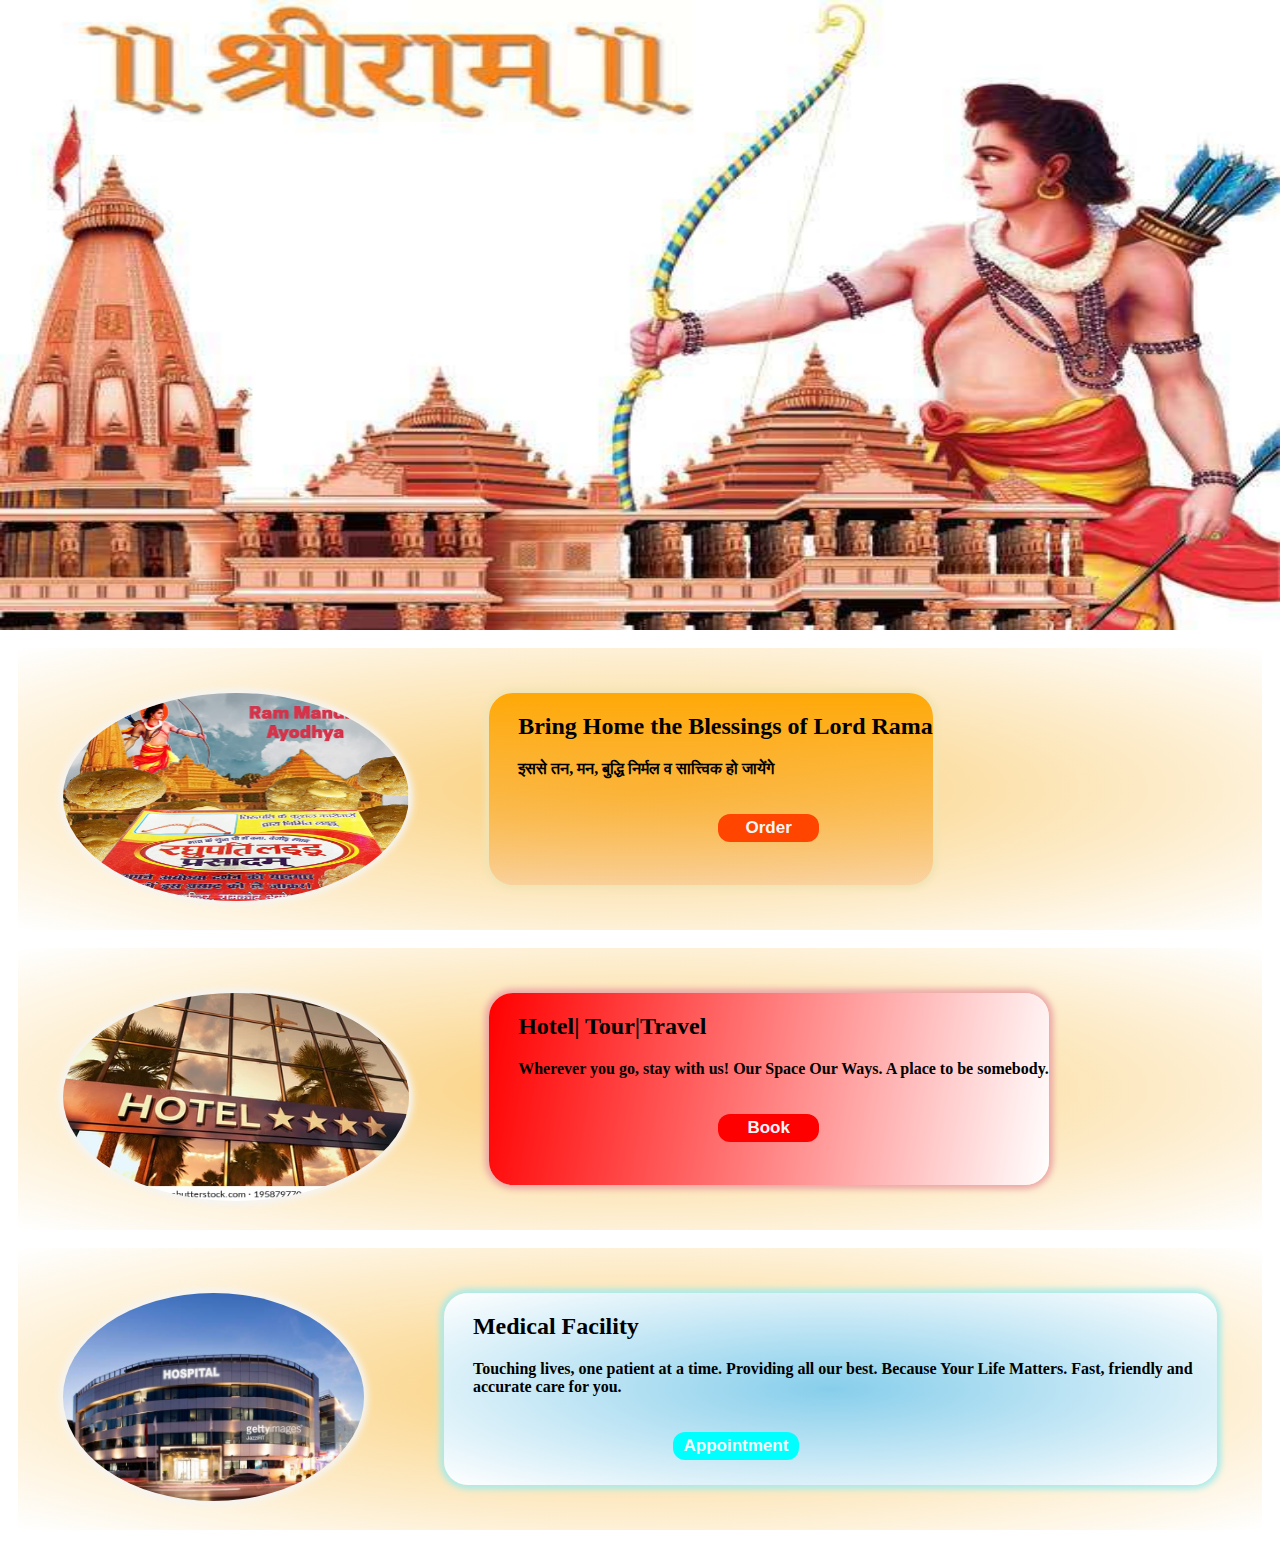
<file: facility.html>
<!DOCTYPE html>
<html lang="en">

<head>
    <meta charset="UTF-8">
    <meta http-equiv="X-UA-Compatible" content="IE=edge">
    <meta name="viewport" content="width=device-width, initial-scale=1.0">
    <link rel="stylesheet" href="facility.css">
    <title>Facility</title>
</head>

<body>
    <header id="body-header">
        <!-- <h1>Facility</h1> -->
    </header>
    <main>
        <div class="parshad">
            <div class="parshad-pic">
                <img src="./images/ram-parshad.jpg" alt="parshad" srcset="">
            </div>
            <div class="center">
                <div class="parshad-text">
                    <h2>Bring Home the Blessings of Lord Rama</h2>
                    <p>
                        इससे तन, मन, बुद्धि निर्मल व सात्त्विक हो जायेंगे
                    </p>
                    <button class="btn">
                        <a href="https://onlineprasad.com/">Order</a>
                    </button>
                </div>
            </div>
        </div>
        <div class="parshad">
            <div class="parshad-pic">
                <img src="./images/hotel.webp" alt="parshad" srcset="">
            </div>
            <div class="center">
                <div class="parshad-text hospital">
                    <h2>Hotel| Tour|Travel</h2>
                    <p>
                        Wherever you go, stay with us! Our Space Our Ways. A place to be somebody.
                    </p>
                    <button class="btn">
                        <a href="https://www.oyorooms.com/">Book</a>
                    </button>
                </div>
            </div>
        </div>
        <div class="parshad">
            <div class="parshad-pic">
                <img src="./images/hospital.jpg" alt="parshad" srcset="">
            </div>
            <div class="center">

                <div class="parshad-text hotel">

                    <h2>Medical Facility</h2>
                    <p>
                        Touching lives, one patient at a time. Providing all our best. Because Your Life Matters. Fast,
                        friendly and accurate care for you.
                    </p>
                    <button class="btn">
                        <a href="https://www.fortishealthcare.com/">Appointment</a>
                    </button>
                </div>
            </div>
        </div>

    </main>
</body>

</html>
</file>
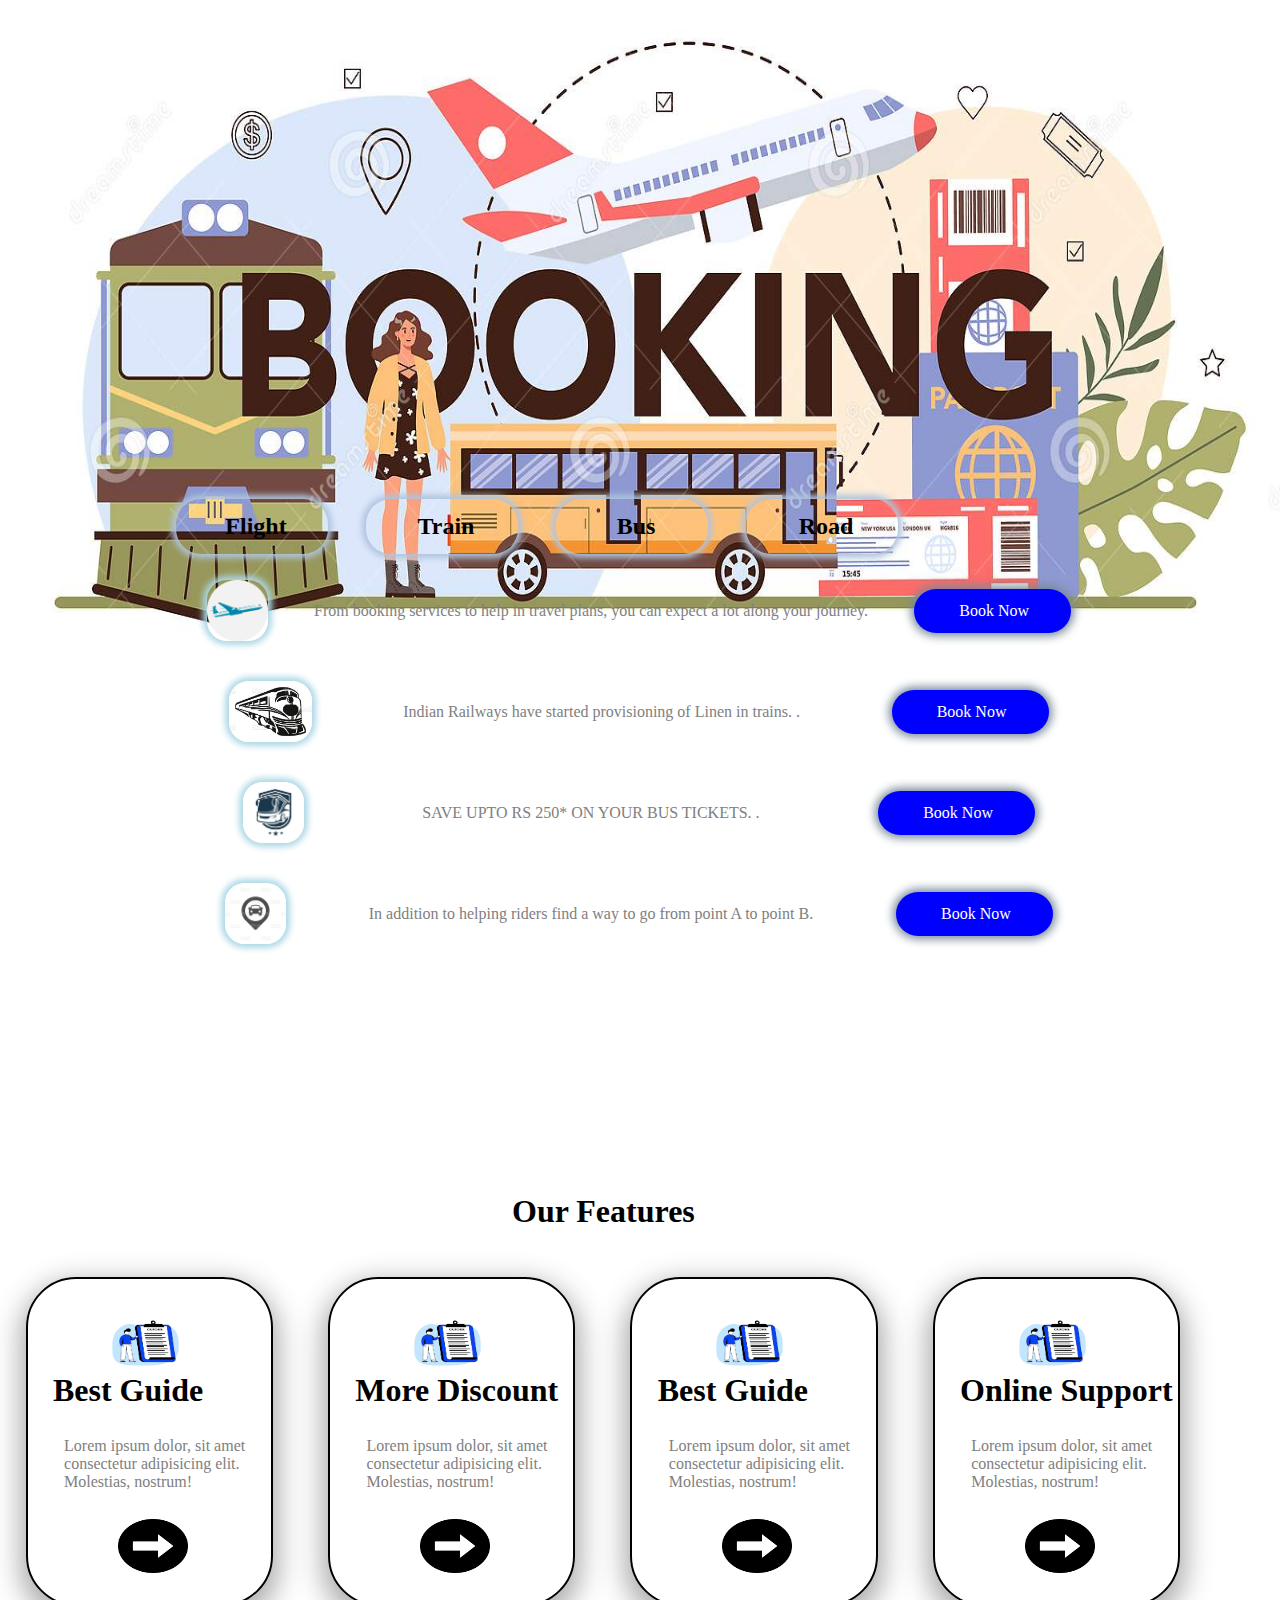
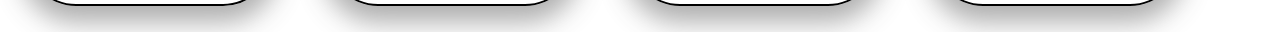
<file: plan_a_yatra.html>
<!DOCTYPE html>
<html lang="en">
<head>
    <meta charset="UTF-8">
    <meta http-equiv="X-UA-Compatible" content="IE=edge">
    <meta name="viewport" content="width=device-width, initial-scale=1.0">
    <link rel="stylesheet" href="plan_a_yatra.css">
    <title>Plan a Yatra</title>
</head>
<body>
    <header id="body-header">
        <div id="box1">
           <h2 class="y">Flight</h2>
           <h2 class="y">Train</h2>
           <h2 class="y">Bus</h2>
           <h2 class="y">Road</h2>
        </div>
        <div id="box2">
            <div class="box-2" id="flight">

                <div class="b-2">
                <img src="/images/flighti.png">
                </div>
                <div class="b-2">
                    <p>From booking services to help in travel plans, you can expect a lot along your journey.</p>
                </div>
               
                <div class="b-2 book">
                    <a href=" https://www.airindia.in/" target="_blank">Book Now</a> 
                </div>
            </div>
            <div class="box-2" id="flight">

                <div class="b-2">
                <img src="/images/train.jpg">
                </div>
                <div class="b-2">
                    <p>Indian Railways have started provisioning of Linen in trains.      .</p>
                </div>
               
                <div class="b-2 book">
                    <a href=" https://www.irctc.co.in/nget/train-search" target="_blank">Book Now</a> 
                </div>
            </div>
            <div class="box-2" id="flight">

                <div class="b-2">
                <img src="/images/bus.jpg">
                </div>
                <div class="b-2">
                    <p>SAVE UPTO RS 250* ON YOUR BUS TICKETS.                              .</p>
                </div>
               
                <div class="b-2 book">
                    <a href="https://www.redbus.in/" target="_blank">Book Now</a> 
                </div>
            </div>
            <div class="box-2" id="flight">

                <div class="b-2">
                <img src="/images/taxi.jpg">
                </div>
                <div class="b-2">
                    <p>In addition to helping riders find a way to go from point A to point B.</p>
                </div>
               
                <div class="b-2 book">
                    <a href="https://www.uber.com/in/en/" target="_blank">Book Now</a> 
                </div>
            </div>
        </div>
    </header>
    <main>
        <div id="box-3">
             <h1>Our Features</h1>
            <div class="sphere">
                <div id="img">
                    <img src="/images/guid.jpg" alt="" srcset="">
                </div>
                <div class="font-weight">
                    <h1>Best Guide</h1>
                </div>
                <div class="para">
                    <p>
                        Lorem ipsum dolor, sit amet consectetur adipisicing elit. Molestias, nostrum!
                    </p>
                </div>
                <div id="arrow">
                    <img src="/images/vector.jpg" alt="" srcset="">
                </div>
            </div>
            <div class="sphere">
                <div id="img">
                    <img src="/images/guid.jpg" alt="" srcset="">
                </div>
                <div class="font-weight">
                    <h1>More Discount</h1>
                </div>
                <div class="para">
                    <p>
                        Lorem ipsum dolor, sit amet consectetur adipisicing elit. Molestias, nostrum!
                    </p>
                </div>
                <div id="arrow">
                    <img src="/images/vector.jpg" alt="" srcset="">
                </div>
            </div>
            <div class="sphere">
                <div id="img">
                    <img src="/images/guid.jpg" alt="" srcset="">
                </div>
                <div class="font-weight">
                    <h1>Best Guide</h1>
                </div>
                <div class="para">
                    <p>
                        Lorem ipsum dolor, sit amet consectetur adipisicing elit. Molestias, nostrum!
                    </p>
                </div>
                <div id="arrow">
                    <img src="/images/vector.jpg" alt="" srcset="">
                </div>
            </div>
            <div class="sphere">
                <div id="img">
                    <img src="/images/guid.jpg" alt="" srcset="">
                </div>
                <div class="font-weight online">
                    <h1>Online Support</h1>
                </div>
                <div class="para">
                    <p>
                        Lorem ipsum dolor, sit amet consectetur adipisicing elit. Molestias, nostrum!
                    </p>
                </div>
                <div id="arrow">
                    <img src="/images/vector.jpg" alt="" srcset="">
                </div>
            </div>
        </div>
    </main>
</body>
</html>
</file>
<file: facility.css>
body{
    margin: 0px;
}
#body-header{
    height: 70vh;
    background-image: url(/images/ram_mandir.jpg);
    background-size: 100% 83%;
    background-position: center;
    background-repeat: no-repeat;
    background-attachment: fixed;  
    /* padding-top: 1.2rem;     */
    background-color: #cbccc01c;
    background-position-y: inherit;

}
.parshad{
    height: 12rem;
    width: inherit;
    padding: 45px;
    display: flex;
    margin: 18px;
    /* background-color: rgba(235, 119, 25, 0.192); */
    background-image: radial-gradient(rgb(250, 206, 119),white);

    
}
.parshad-pic{
    height:13rem;
    width: 30%;
    /* border: 2px solid black; */
}
.parshad-pic img{
    height: 100%;
    width: 100%;
    border-radius: 60%;
    box-shadow: 0px 0px 6px 4px whitesmoke;
    /* margin-top: 1px; */
}
.center{
    display: flex;
    justify-content: center;
}
.parshad-text{
        width: 90%;
        /* border: 2px solid black; */
        margin-left:80px;
        padding-left: 29px;
        justify-content: center;
        /* display: flex; */
        background-image: linear-gradient(rgb(255, 168, 6), rgba(235, 119, 25, 0.192));
        border-radius: 24px;
        /* margin-right: 20px; */
}

.parshad-text{
    font-weight: 700;
    box-shadow: 0px 0px 6px 4px #f1e4b6;
}
.hospital{
    background-image: linear-gradient(100deg,red,white);
    box-shadow: 0px 0px 6px 4px #eba7a7;
}
.btn a{
    text-decoration: none;
   color: whitesmoke;
}
.parshad-text button{
    background-color:orangered;
    color: white;
    margin-left: 200px;
    width: 101px;
    height: 28px;
    border-radius: 12px;
    margin-top: 20px;
    font-size: 17px;
    font-weight: 600;
    border: none;
}
.hospital button{
    background-color: red;
      color:white;
}
.hotel{
    background-image: radial-gradient(skyblue,white);
    box-shadow: 0px 0px 6px 4px #a7ebeb;
}
.hotel button{
    color:whitesmoke;
    background-color: aqua;
    width: 126px;
}
</file>
<file: plan_a_yatra.css>
body{
    margin: 0px;
}
#body-header{
    height: 70vh;
    background-image: url(/images/travel.jpg);
    background-size: 100% 83%;
    background-position: center;
    background-repeat: no-repeat;
    background-attachment: fixed;  
    /* padding-top: 1.2rem;     */
    background-color: #cbccc01c;
    background-position-y: inherit;

}
#box1{
    /* border: 2px solid black; */
    display: inline-block;
    margin-top: 480px;
    margin-left: 40px;
    display: flex;
    position: absolute;
    justify-content: space-around;
    margin-left: 157px;
    
}
.y{
    width: 82px;
    box-shadow: 0px 0px 6px 4px lightsteelblue;
    display: inline;
    padding: 0px 31px 0px 39px;
    display: flex;
    justify-content: center;
    align-items: center;
    margin: 19px;
     /* border:2px solid black; */
     height:55px;
     border-radius: 25px;
}
h2.y:hover{
    color: white;
    background-color: rgb(67, 67, 236);
}
#box2{
    /* border: 2px solid black; */
    position: absolute;
    margin-top: 580px;
    margin-left: 191px;
    width: 70%;
}
.box-2{
    display: inline-block;
    display: flex;
    margin-bottom: 40px;
    justify-content: space-around;

}
.b-2{
    /* border: 2px solid black; */
    display: inline-block;
    height: 61px;
    display: flex;
    align-items: center;
    justify-content: center;
    border-radius: 31px;
}
.b-2 img{
    height: 100%;
    width: 100%;
    border-radius: 20px;
    box-shadow: 0px 0px 6px 4px lightblue;
}
.b-2 p{
    color: gray;
    padding: 15px;
}
.book{
    background-color: blue;
    margin-top: 9px;
    height: 44px;
    box-shadow: 0px 0px 10px 3px lightslategrey;
}
.b-2 a{
    width: 12px;
    border-radius: 12px;
    width: 112px;
    padding-left: 45px;
  color: white;
  text-decoration: none;
}

#box-3{
   /* border: 2px solid black;     */
   margin-top: 563px;
}
#box-3>h1{
    margin-left: 40%;
}
.sphere{
    border: 2px solid black;
     height: 325px;
     width: 19%;
     margin: 2%;
     /* margin: 80px; */
     border-radius: 50px;
     display: inline-block;
     box-shadow:0px 10px 27px 6px rgb(65 64 64 / 43%);
    
 
}
.sphere div{
    margin-top: 28px;
    margin-left: 30%;
    /* background-color: gainsboro; */
}
#img img{
    height: 72px;
    width: 89px;
}
.font-weight{
    font-weight: 800;
    /* border: 2px solid black; */
}
.sphere div h1{
    margin-top: -39px;
    margin-left:-28%;
    
}
.sphere .para{
    margin-left: 19px;
    color: gray;
    margin-left: 15%;
}
#arrow{
    margin-left: 37%;
}
#arrow img{
    height: 54px;
    width: 70px; 
}
</file>
